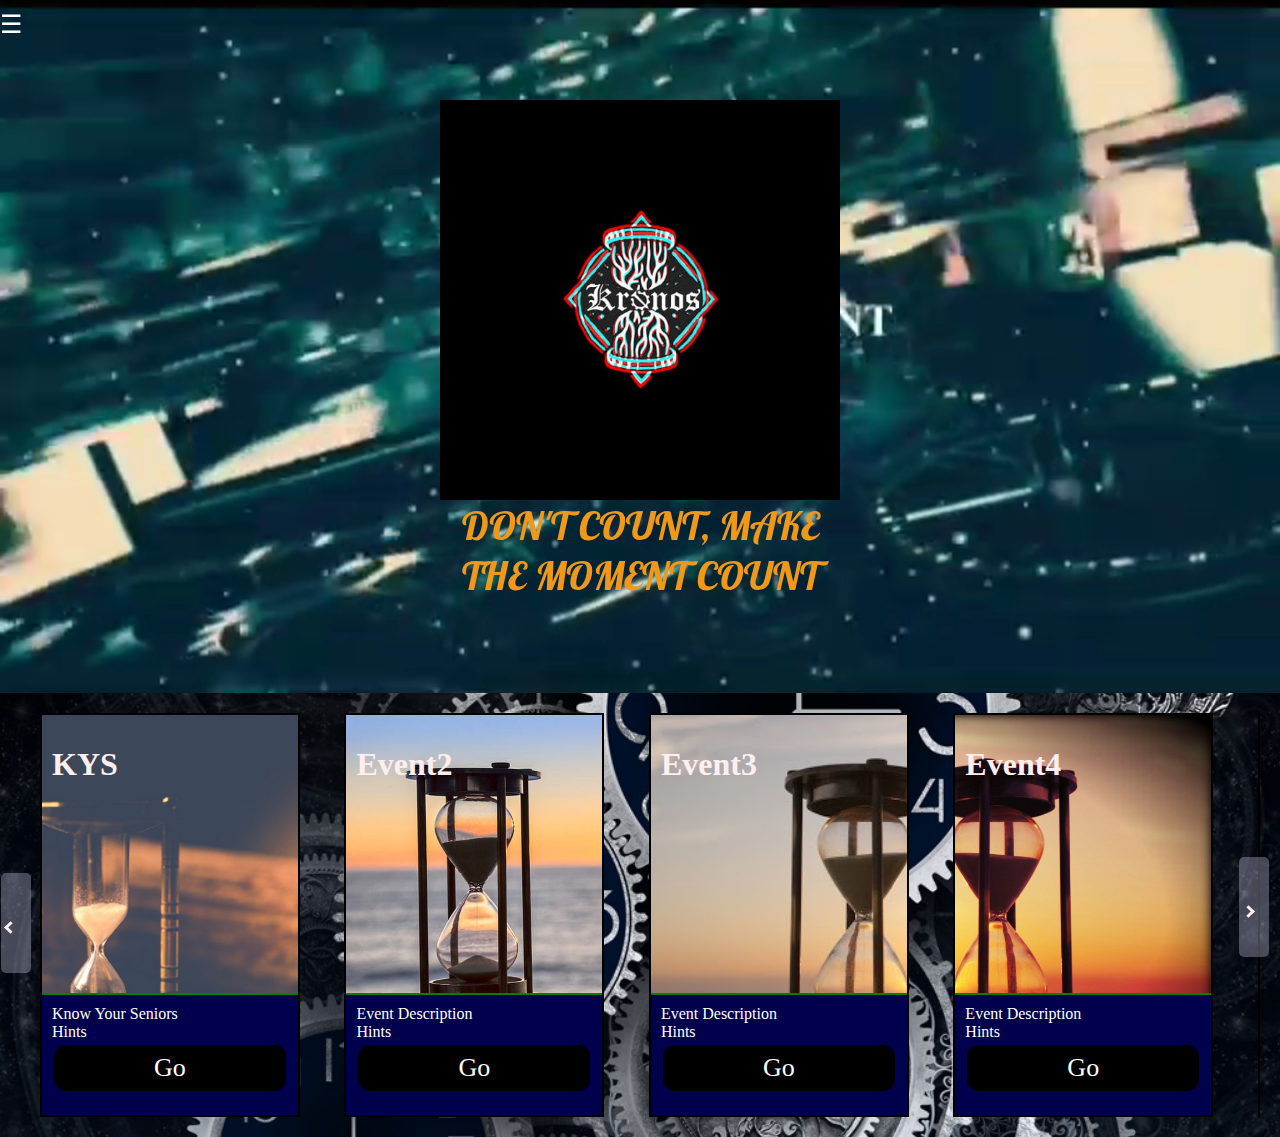
<file: index.html>
<!DOCTYPE html>
<html>
    <head>
        <title>KRONOS 2K20</title>
        <link rel="stylesheet" href="css/index.css"/>
        <meta name="viewport" content="width=device-width, initial-scale=1">
        <link href="https://fonts.googleapis.com/css?family=Lobster&display=swap" rel="stylesheet">
    </head>
    <body>
        <video autoplay muted loop id="myVideo">
            <source src="img/Back4.mp4" type="video/mp4">
            Your browser does not support HTML5 video.
        </video>
        <div class="nav_bar">
            <div class="open_side_nav">&#9776;</div>
            <div class="content">
                <span class="cross">&times;</span>
                <a class="elements_nav" href="event.html"><i>Events</i></a>
                <a class="elements_nav" href="about.html"><i>About</i></a>
                <a class="elements_nav" href="#"><i>Contact</i></a>
            </div>
        </div>
        <div class="main">
            <img class="logo" src="img/logo1.jpg" />
            <div class="tag">
                DON'T COUNT, MAKE THE MOMENT COUNT
            </div>
        </div>



<!--events section-->

        <div class="scroll_main">
            <div class="arrow l"><i class="left"></i></div>
            <div class="real_scroll">
                  <div class="card cd_1">
                    <div class="card_head"><h1>KYS</h1></div>
                    <div class="card_footer">
                        <div class="card_text">Know Your Seniors</div>
                        <div class="card_text">Hints</div>
                        <a href="kys.html">Go</a>
                    </div>
                </div>
                <div class="card cd_2" >
                    <div class="card_head"><h1>Event2</h1></div>
                    <div class="card_footer">
                        <div class="card_text ">Event Description</div>
                        <div class="card_text ">Hints</div>
                        <a href="kys.html">Go</a>
                        </div>
                </div>
                <div class="card cd_3" >
                    <div class="card_head"><h1>Event3</h1></div>
                    <div class="card_footer">
                        <div class="card_text ">Event Description</div>
                        <div class="card_text ">Hints</div>
                        <a href="kys.html">Go</a>
                        </div>
                </div>
                <div class="card cd_4" >
                    <div class="card_head"><h1>Event4</h1></div>
                    <div class="card_footer">
                        <div class="card_text ">Event Description</div>
                        <div class="card_text ">Hints</div>
                        <a href="kys.html">Go</a>
                    </div>
                </div>
                <div class="card cd_1 ">
                    <div class="card_head"><h1>Event5</h1></div>
                    <div class="card_footer">
                        <div class="card_text ">Event Description</div>
                        <div class="card_text ">Hints</div>
                        <a href="kys.html">Go</a>
                    </div>
                </div>
                    <div class="card cd_2" >
                    <div class="card_head"><h1>Event6</h1></div>
                    <div class="card_footer">
                        <div class="card_text ">Event Description</div>
                        <div class="card_text ">Hints</div>
                        <a href="kys.html">Go</a>
                    </div>
                </div>
                <div class="card cd_3" >
                    <div class="card_head"><h1>Event7</h1></div>
                    <div class="card_footer">
                        <div class="card_text ">Event Description</div>
                        <div class="card_text ">Hints</div>
                        <a href="kys.html">Go</a>
                    </div>
                </div>
                <div class="card cd_4" >
                    <div class="card_head"><h1>Event8</h1></div>
                    <div class="card_footer">
                    <div class="card_text ">Event Description</div>
                        <div class="card_text ">Hints</div><a href="kys.html">Go</a>
                    </div>
                </div>
            </div>
            <div class="arrow r"><i class="right"></i></div>   
        </div>
        <script type="text/javascript" src="js/jquery-3.4.1.min.js"></script>
        <script type="text/javascript" src="js/hm.js"></script>
        <script type="text/javascript" src="js/kronos.js"></script>
    </body>
</html>
</file>
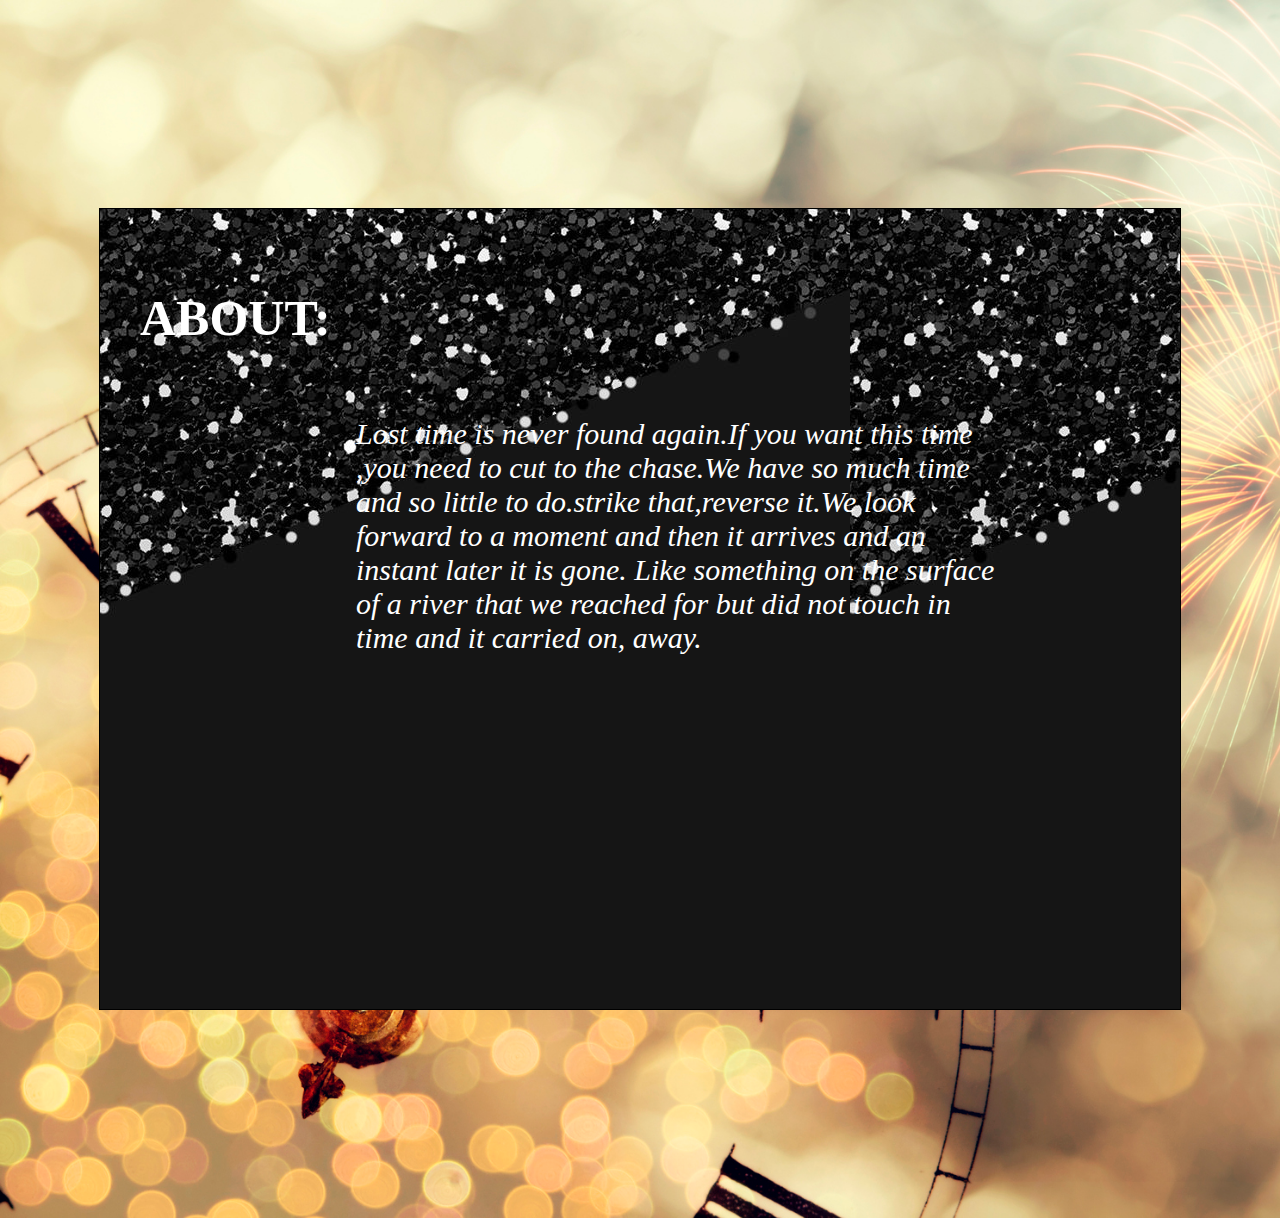
<file: about.html>
<!DOCTYPE html>
<html>
    <head>
        <title> about </title>
        <link rel= "stylesheet" href= "css/about.css"/>
    </head>
    <body>
        <div class ="m">
            <div class ="a">
                <div class ="r1">
                    <b>ABOUT:</b>
                </div>
                <div class ="r2">
                    <div class= "c1">
                        <i>Lost time is never found again.If you want this time ,you need to cut to the chase.We have so much time and so little to do.strike that,reverse it.We look forward to a moment and then it arrives and an instant later it is gone. Like something on the surface of a river that we reached for but did not touch in time and it carried on, away.</i>
                    </div> 
                </div>
            </div>
        </div>
    </body>
</html>
</file>
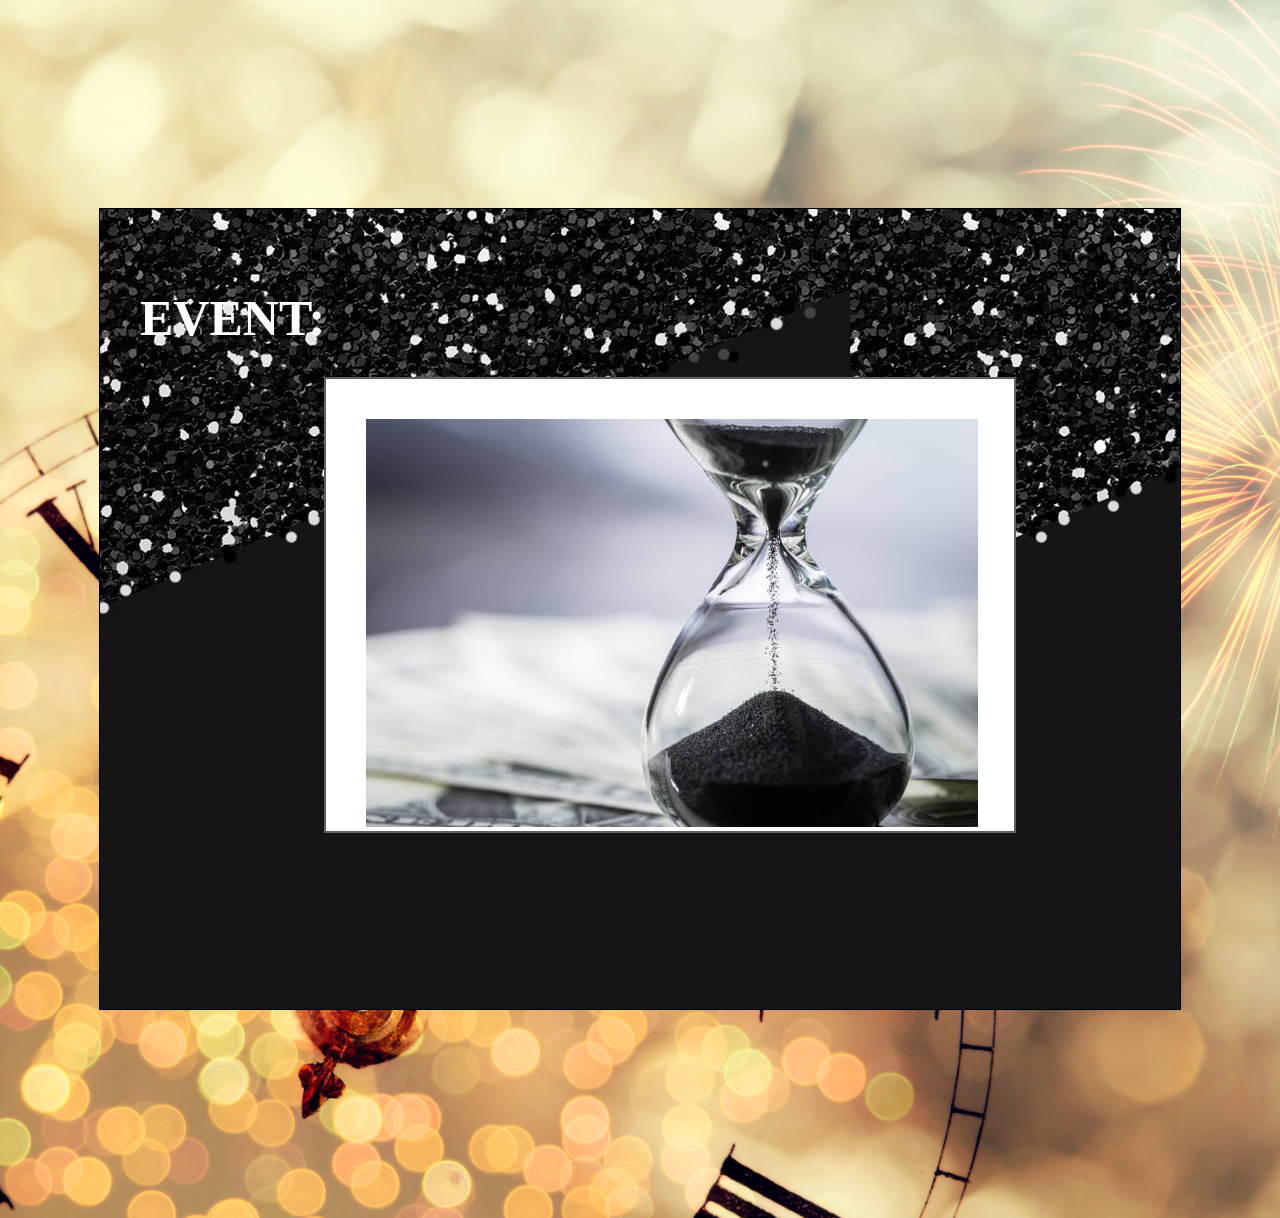
<file: event.html>
<!DOCTYPE html>
<html>
    <head>
        <title> event </title>
        <link rel= "stylesheet" href= "css/event.css"/>
    </head>
    <body>
        <div class ="m">
            <div class ="a">
                <div class ="r1">
                    <b>EVENT:</b>
                </div>
                <div class ="r2">
                    <div class= "c1">
                        <img src = "img/a.jpg"/>
                    </div> 
                </div>
            </div>
        </div>        
    </body>
</html>
</file>
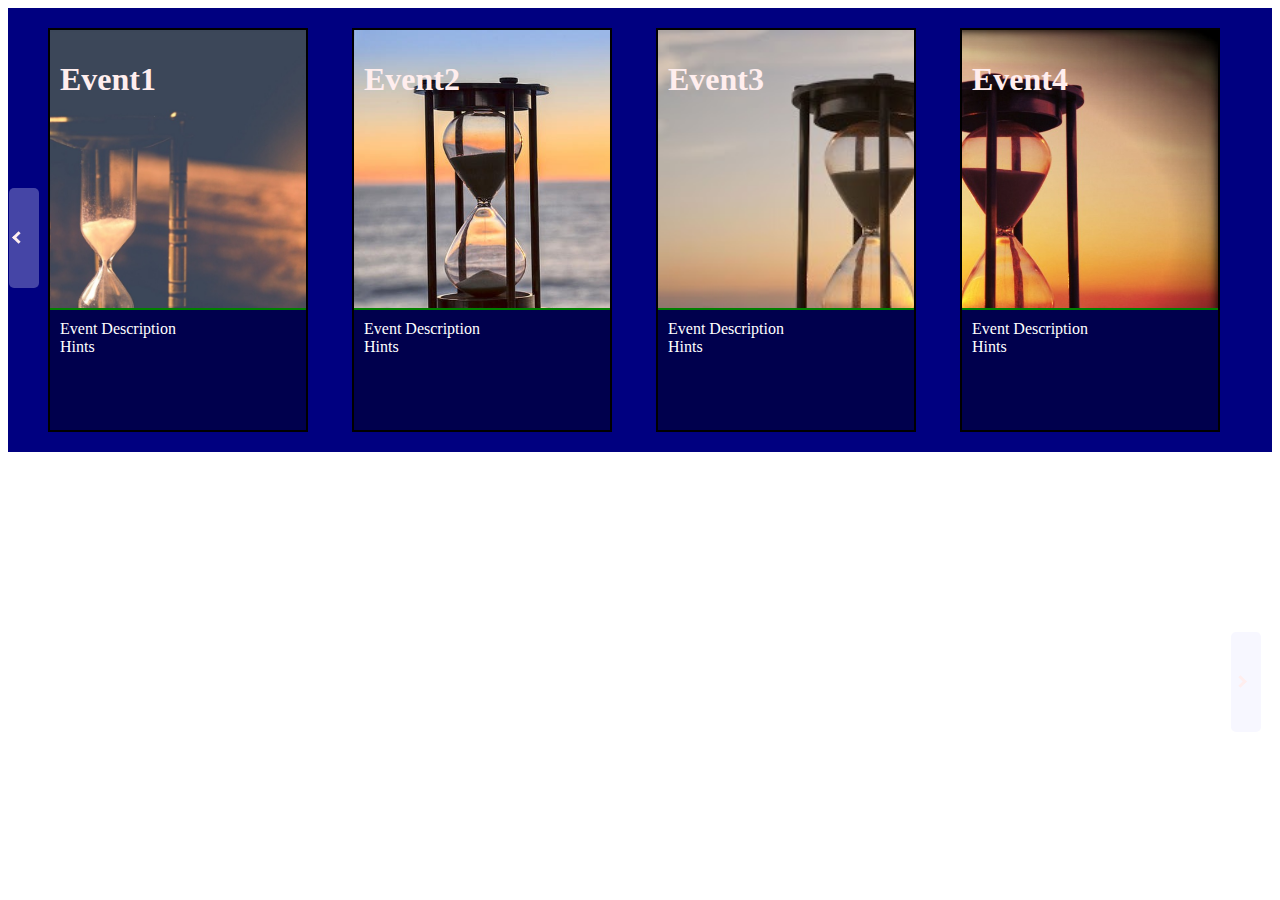
<file: homepage.html>
<html>
    <head>
        <title> Koronas Homepage</title>
        <meta name="viewport" content="width=device-width, initial-scale=1.0">
        <link rel="stylesheet" href="css/home.css"/>
    </head>
    
    <body >
        
        <div class="scroll">
            <div class="arrow l"><i class="left"></i></div>
            <div class="real_scroll">
                <div class="card cd_1 ">
                    <div class="card_head"><h1>Event1</h1></div> 
                    <div class="card_footer">
                        <div class="card_text ">Event Description</div>
                        <div class="card_text ">Hints</div>
                    </div>    
                </div>
                <div class="card cd_2" >
                    <div class="card_head"><h1>Event2</h1></div> 
                    <div class="card_footer">
                        <div class="card_text ">Event Description</div>
                        <div class="card_text ">Hints</div>
                    </div>    
                </div>
                <div class="card cd_3" >
                    <div class="card_head"><h1>Event3</h1></div> 
                    <div class="card_footer">
                        <div class="card_text ">Event Description</div>
                        <div class="card_text ">Hints</div>
                    </div>    
                </div>
                <div class="card cd_4" >
                    <div class="card_head"><h1>Event4</h1></div> 
                    <div class="card_footer">
                        <div class="card_text ">Event Description</div>
                        <div class="card_text ">Hints</div>
                    </div>    
                </div>
                <div class="card cd_1 ">
                    <div class="card_head"><h1>Event5</h1></div> 
                    <div class="card_footer">
                        <div class="card_text ">Event Description</div>
                        <div class="card_text ">Hints</div>
                    </div>    
                </div>
                <div class="card cd_2" >
                    <div class="card_head"><h1>Event6</h1></div> 
                    <div class="card_footer">
                        <div class="card_text ">Event Description</div>
                        <div class="card_text ">Hints</div>
                    </div>    
                </div>
                <div class="card cd_3" >
                    <div class="card_head"><h1>Event7</h1></div> 
                    <div class="card_footer">
                        <div class="card_text ">Event Description</div>
                        <div class="card_text ">Hints</div>
                    </div>    
                </div>
                <div class="card cd_4" >
                    <div class="card_head"><h1>Event8</h1></div> 
                    <div class="card_footer">
                        <div class="card_text ">Event Description</div>
                        <div class="card_text ">Hints</div>
                    </div>    
                </div>
            </div>
            <div class="arrow r"><i class="right"></i></div>
            
        </div>    
        
        <script type="text/javascript" src="js/jquery-3.4.1.min.js"></script>
        <script type="text/javascript" src="js/hm.js"></script>    
    </body>
<html>
</file>
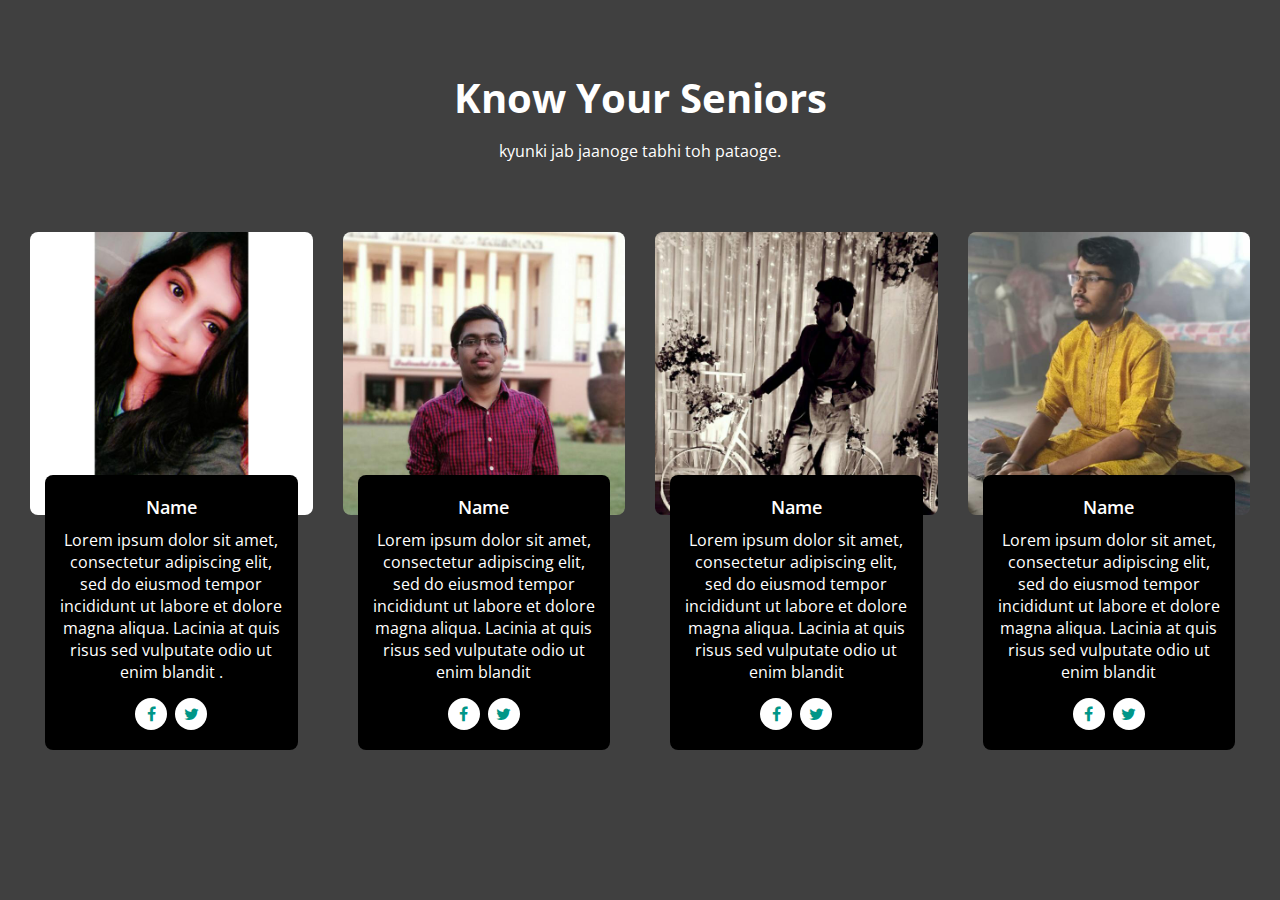
<file: kys.html>
<!DOCTYPE html>
<html>
<head>
	<title>Team Section</title>
     <meta name="viewport" content="width=device-width, initial-scale=1">
	<link rel="stylesheet" href="css/kys_styles.css">
</head>
<body>

  <section class="team-section">
     <div class="container">
         <div class="row">
             <div class="section-title">
                 <h1>Know Your Seniors</h1>
                 <p>kyunki jab jaanoge tabhi toh pataoge.</p>
             </div>
         </div
         <div class="row">
             <div class="team-items">
                  <div class="item">
                      <img src="img/pp (1).jpeg" alt="team" />
                      <div class="inner">
                          <div class="info">
                               <h5>Name</h5>
                               <p>Lorem ipsum dolor sit amet, consectetur adipiscing elit, sed do eiusmod tempor incididunt ut labore et dolore magna aliqua. Lacinia at quis risus sed vulputate odio ut enim blandit .</p>
                               <div class="social-links">
                                   <a href=""><span class="fa fa-facebook"></span></a>
                                   <a href=""><span class="fa fa-twitter"></span></a>

                               </div>
                          </div>
                      </div>
                  </div>
                  <div class="item">
                      <img src="img/pp (2).jpeg" alt="team" />
                      <div class="inner">
                          <div class="info">
                               <h5>Name</h5>
                               <p>Lorem ipsum dolor sit amet, consectetur adipiscing elit, sed do eiusmod tempor incididunt ut labore et dolore magna aliqua. Lacinia at quis risus sed vulputate odio ut enim blandit</p>
                               <div class="social-links">
                                   <a href=""><span class="fa fa-facebook"></span></a>
                                   <a href=""><span class="fa fa-twitter"></span></a>

                               </div>
                          </div>
                      </div>
                  </div>
                  <div class="item">
                      <img src="img/pp (3).jpeg" alt="team" />
                      <div class="inner">
                          <div class="info">
                               <h5>Name</h5>
                               <p>Lorem ipsum dolor sit amet, consectetur adipiscing elit, sed do eiusmod tempor incididunt ut labore et dolore magna aliqua. Lacinia at quis risus sed vulputate odio ut enim blandit</p>
                               <div class="social-links">
                                   <a href=""><span class="fa fa-facebook"></span></a>
                                   <a href=""><span class="fa fa-twitter"></span></a>

                               </div>
                          </div>
                      </div>
                  </div>
                  <div class="item">
                      <img src="img/pp.jpeg" alt="team" />
                      <div class="inner">
                          <div class="info">
                               <h5>Name</h5>
                               <p>Lorem ipsum dolor sit amet, consectetur adipiscing elit, sed do eiusmod tempor incididunt ut labore et dolore magna aliqua. Lacinia at quis risus sed vulputate odio ut enim blandit</p>
                               <div class="social-links">
                                   <a href=""><span class="fa fa-facebook"></span></a>
                                   <a href=""><span class="fa fa-twitter"></span></a>

                               </div>
                          </div>
                      </div>
                  </div>
             </div>
         </div>
     </div>
  </section>


</body>
</html>
</file>
<file: css/index.css>
*{
    box-sizing: border-box;
}
body{
    overflow-x: hidden;
    margin:0px;
    font-family:"Open Sans", sans-serif;
    /*background-image: url(../img/back1.jpg);*/
    background-attachment: fixed;
    background-size: cover;
    /*height:1250px;*/
    position:relative;
}
.content{
    margin-left:-250px;
    overflow-x: hidden;
    transition:0.7s;
    position: fixed;
    top:10px;
}

.sidebar{
    width: 170px;
    height: 100%;
    float: left;
    overflow: hidden;
    margin-left: 0px;
    z-index: 1;
    overflow-x: hidden;
    transition: 0.9s;
    padding-bottom: 263px;
    background-image: url(../img/ev8.jpg);
    background-attachment: fixed;
    background-size: cover;
    opacity: 0.9;
}
.elements_nav{
    color: white;
    text-decoration: none;
    display: block;
    margin: 20px;
    font-size: 30px;
    font-weight: bold;
}
.open_side_nav{
    font-size: 25px;
    display: inline-block;
    color: white;
    position: fixed;
    top:10px;
}
.cross{
    padding-left: 150px;
    padding-bottom: 40px;
    font-size: 35px;
    display: inline-block;
    color: white;
}
.open_side_nav_off{
    font-size: 25px;
    display: none;
}
.cross_off{
    display: none;
}
.main{
    margin:auto;
    width:400px;
}
.logo{
    position: absolute;
    top:100px;
    height:400px;
    width:400px;
}
.tag{
    position: absolute;
    top:500px;
    width: 400px;
    text-align: center;
    color: #ef9819;
    font-family: 'Lobster', cursive;
    font-size: 40px;
}
#myVideo {
    /*position: fixed;
    min-height: 100%;*/
    min-width: 100%;
}

/*events section*/

*{
    box-sizing:border-box;
}

.real_scroll{
    margin-left:20px;
    margin-right:20px;
    overflow-x:scroll;
    overflow-y:hidden;
    white-space:nowrap;
    scrollbar-width: none;
    -ms-overflow-style: none;
    position:relative;
    margin-top: 100px;
}
::-webkit-scrollbar{
    display:none;
}


.arrow{
    width:30px;
    height:100px;
    background-color:rgba(230, 230, 255,0.3);
    padding:45px 5px;
    border-radius:5px;
    margin:180px 10px 0px 0px;

}
/*.scroll{
    background-color:#000080;
    position:absolute;
    top:700px;
}*/
.scroll_main{
    background-image: url("../img/5.jpeg");
    background-color: #cccccc;
    background-position: left;
    background-repeat: no-repeat;
    background-size: cover;
    position:relative;
    /*top:1000px;*/
    margin-top: -115px;
}

/*.real_scroll::after{
    content:"";
    display:block;
    clear:both;
} */

.card{
    width:260px;
    border:2px black solid;
    display:inline-block;
    margin:20px 20px;
    font-family:consolas;


}

.card_head{
    height:280px;
    border-bottom:2px green solid;
    padding:10px 10px;
    color:#ffeeee;
    font-family:consolas;
}

.cd_1{
    background-image: url("../img/abc.jpeg");
    background-color: #cccccc;
    background-position: center;
    background-repeat: no-repeat;
    background-size: cover;
}

.cd_2{
    background-image: url("../img/a.jpeg");
    background-color: #cccccc;
    background-position: left;
    background-repeat: no-repeat;
    background-size: cover;
}

.cd_3{
    background-image: url("../img/b.jpeg");
    background-color: #cccccc;
    background-position: left;
    background-repeat: no-repeat;
    background-size: cover;
}

.cd_4{
    background-image: url("../img/c.jpeg");
    background-color: #cccccc;
    background-position: right;
    background-repeat: no-repeat;
    background-size: cover;
}


.card_footer{
    height:120px;
    background-color:#00004d;
    color:#ffffff;
    padding:10px 10px;
    font-family:consolas;
}

.card_r1{
    padding:5px 5px;
}

.scroll_main i {
  border: solid #ffeeee;
  border-width: 0 3px 3px 0;
  display: inline-block;
  padding: 3px;
  margin: auto;


}

.right {

    transform: rotate(-45deg);
    -webkit-transform: rotate(-45deg);
}
.r{
    position:absolute;
    right:1px;
    bottom:180px;
}

.left {

    transform: rotate(135deg);
    -webkit-transform: rotate(135deg);
}
.l{
    position:absolute;
    left:1px;
}



.scroll_main a {
   background-color: black;
   color: white;
   padding: 8px 100px;
   text-align: center;
   text-decoration: none;
   display: inline-block;
   font-size: 26px;
   margin: 4px 2px;
   transition-duration: 0.4s;
   cursor: pointer;
   border-radius: 12px;
}
</file>
<file: css/about.css>
body{
    background-image:url(../img/t1.jpg);
    background-size: cover;
    padding-top: 200px;
    padding-bottom: 200px;
}
.m{
    width:1200px;
    margin: auto;
}
.a{
    width: 90%;
    height: 800px;
    margin:auto;
    border: 1px solid black;
    background: black;
    background-image:url(../img/ev15.jpg);

}
.r1{
    width: 100%;
    font-size: 50px;
    padding-top:80px;
    padding-left: 40px; 
    color: white;
    
    
  

}

.r2{
    width: 100%;
    padding-top:30px;
    padding-left: 20px;
    
    
    
}
.c1{
    width: 60%;
    font-size: 30px;
    margin:auto;
    padding-top:40px;
    padding-left: 40px;
    color: white;
 
  
   
}
</file>
<file: css/event.css>
body{
    background-image:url(../img/t1.jpg);
    background-size: cover;
    padding-top: 200px;
    padding-bottom: 200px;
}
.m{
    width:1200px;
    margin: auto;
}
.a{
    width: 90%;
    height: 800px;
    margin:auto;
    background-color:black;
    border: 1px solid black;
    background-image:url(../img/ev15.jpg);

}
.r1{
    width: 100%;
    font-size: 50px;
    padding-top:80px;
    padding-left: 40px; 
    color: white;
    
  

}

.r2{
    width: 100%;
    padding-top:30px;
    padding-left:30px;
    
    
}
.c1{
    width: 60%;
    margin:auto;
    padding-top:40px;
    padding-left: 40px;
    border: 2px solid rgb(97,96,97); 
    background-color: white ;
   
}
</file>
<file: css/home.css>
*{
    box-sizing:border-box;
}

.real_scroll{
    margin-left:20px;
    margin-right:20px;
    overflow-x:scroll;
    overflow-y:hidden;
    white-space:nowrap;
    scrollbar-width: none;
    -ms-overflow-style: none;
}
::-webkit-scrollbar{
    display:none;
}   


.arrow{
    
    width:30px;
    height:100px;
    background-color:rgba(230, 230, 255,0.3);
    padding:45px 5px;
    border-radius:5px;
    margin:180px 10px 0px 0px;
    
}
.scroll{
    
    background-color:#000080;
    position:relative;
}

/*.real_scroll::after{
    content:"";
    display:block;
    clear:both;
} */  

.card{
    width:260px;
    border:2px black solid;
    display:inline-block;
    margin:20px 20px;
    font-family:consolas;
   
}

.card_head{
    height:280px;
    border-bottom:2px green solid;
    padding:10px 10px;
    color:#ffeeee;
    font-family:consolas;
}

.cd_1{
    background-image: url("../img/abc.jpeg");
    background-color: #cccccc;
    background-position: center; 
    background-repeat: no-repeat;
    background-size: cover;
}

.cd_2{
    background-image: url("../img/a.jpeg");
    background-color: #cccccc;
    background-position: left; 
    background-repeat: no-repeat;
    background-size: cover;
}

.cd_3{
    background-image: url("../img/b.jpeg");
    background-color: #cccccc;
    background-position: left; 
    background-repeat: no-repeat;
    background-size: cover;
}

.cd_4{
    background-image: url("../img/c.jpeg");
    background-color: #cccccc;
    background-position: right; 
    background-repeat: no-repeat;
    background-size: cover;
}


.card_footer{
    height:120px;
    background-color:#00004d;
    color:#ffffff;
    padding:10px 10px;
    font-family:consolas;
}

.card_r1{
    padding:5px 5px;
}

i {
  border: solid #ffeeee;
  border-width: 0 3px 3px 0;
  display: inline-block;
  padding: 3px;
  margin: auto;
  
  
}

.right {
    
    transform: rotate(-45deg);
    -webkit-transform: rotate(-45deg);
}
.r{ 
    position:absolute;
    right:1px;
}

.left {
    
    transform: rotate(135deg);
    -webkit-transform: rotate(135deg);
}
.l{
    position:absolute;
    left:1px;
}

/*.scroll {
  width: 100px;
  height: 300px;
  overflow-y: auto;
  overflow-x: hidden;
  transform: rotate(-90deg);
  transform-origin: right top;
  transform:rotate(-90deg) translateY(-100px);
  padding:10px 10px;
          
}


.scroll > div {
  width: 100px;
  height: 100px;
  border:1px black;
  transform: rotate(-90deg);
  transform-origin: right top;
}*/
</file>
<file: css/kys_styles.css>
@import url('https://fonts.googleapis.com/css?family=Open+Sans:400,600,700&display=swap');
@import url("https://stackpath.bootstrapcdn.com/font-awesome/4.7.0/css/font-awesome.min.css");
body{
	margin:0;
	font-family: 'Open Sans', sans-serif;
}
*{
	box-sizing: border-box;
}

.team-section{
	background-color:#404040;
	min-height: 100vh;
	padding:70px 15px 30px;
}

.container{
	max-width: 1270px;
	margin:auto;
}

.row{
	display: flex;
	flex-wrap: wrap;
}

.team-section .section-title{
	flex-basis: 100%;
	max-width: 100%;
	margin-bottom: 70px;
}

.team-section .section-title h1{
	font-size: 40px;
	text-align: center;
	margin:0;
	color: #ffffff;
	font-weight: 700;
}

.team-section .section-title p{
	font-size:16px;
	text-align: center;
	margin:15px 0 0;
	color:#ffffff;
}
.team-section .team-items{

	flex-basis: 100%;
	max-width: 100%;
	display: flex;
	flex-wrap: wrap;
	justify-content: space-around;
}
.team-section .team-items .item{
 flex-basis: calc(25% - 30px);
 max-width: calc(25% - 30px);
 transition: all .5s ease;
 margin-bottom: 40px;
}
.team-section .team-items .item img{
	display: block;
	width: 100%;
	border-radius: 8px;
}

.team-section .team-items .item .inner{
	position: relative;
	z-index: 11;
	padding:0 15px;
}
.team-section .team-items .item .inner .info{
	background-color:black;
	text-align: center;
	padding: 20px 15px;
	border-radius:8px;
	transition: all .5s ease;
	margin-top: -40px;
}
.team-section .team-items .item:hover  .info{
    transform: translateY(-20px);
}
.team-section .team-items .item:hover{
 transform: translateY(-10px);
}
.team-section .team-items .item .inner .info h5{
	margin:0;
	font-size: 18px;
	font-weight: 600;
	color:#ffffff;
}
.team-section .team-items .item .inner .info p{
	font-size: 16px;
	font-weight: 400;
	color:white;
	margin:10px 0 0;
}

.team-section .team-items .item .inner .info .social-links{
	padding-top: 15px;
}

.team-section .team-items .item .inner .info .social-links a{
	display: inline-block;
	height: 32px;
	width: 32px;
	background-color: #ffffff;
	color:#009688;
	border-radius: 50%;
	margin:0 2px;
	text-align: center;
	line-height: 32px;
	font-size:16px;
	transition: all .5s ease;
}

.team-section .team-items .item .inner .info .social-links a:hover{
	box-shadow: 0 0 10px #000;
}

/*responsive*/
@media(max-width: 991px){
	.team-section .team-items .item{
      flex-basis: calc(50% - 30px);
       max-width: calc(50% - 30px);

   }
}

@media(max-width: 767px){
	.team-section .team-items .item{
      flex-basis: calc(100%);
       max-width: calc(100%);

   }
}
</file>
